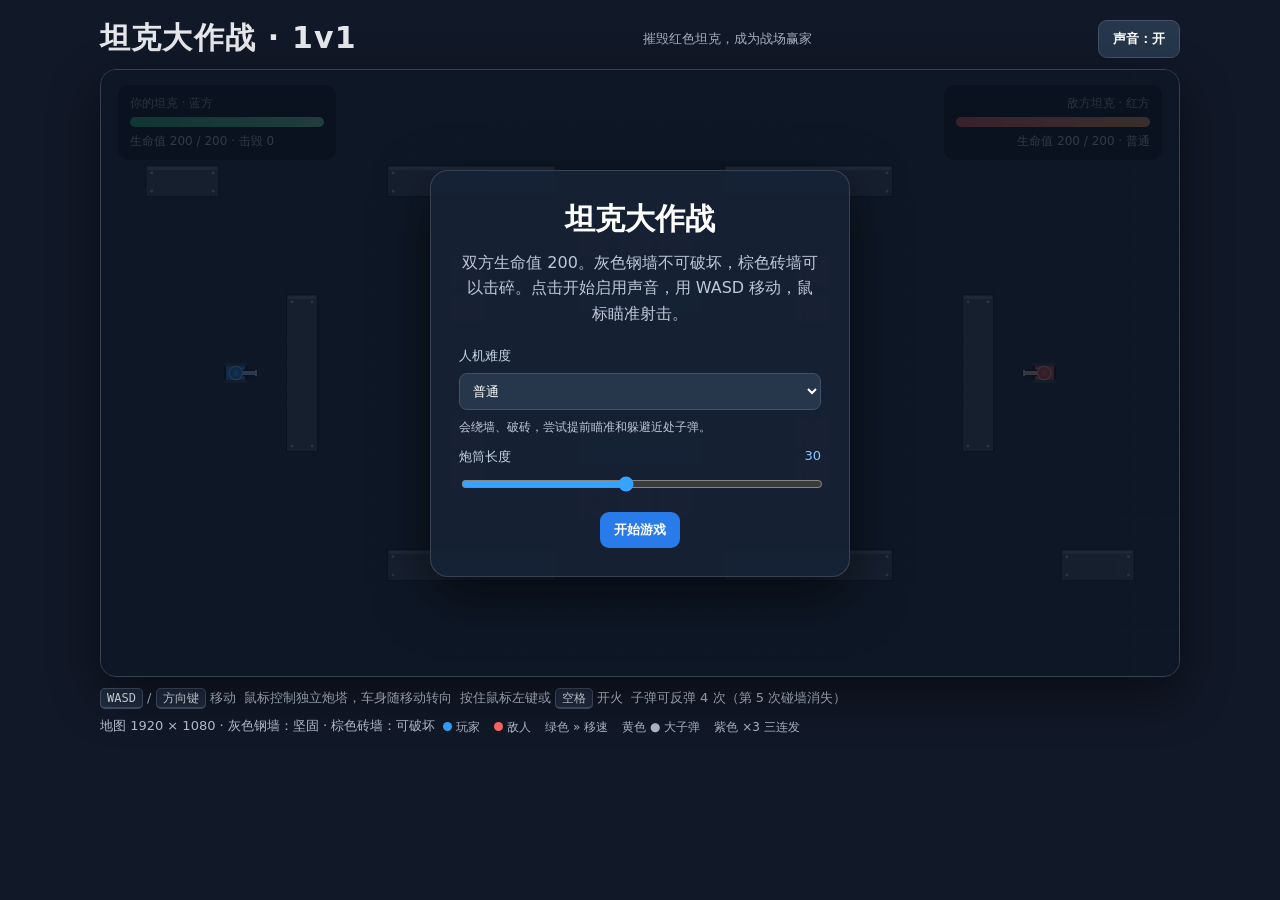
<file: index.html>
<!doctype html>
<html lang="zh-CN">
<head>
  <meta charset="utf-8">
  <meta name="viewport" content="width=device-width, initial-scale=1">
  <!-- 网站根地址自动跳转到游戏页面，保留相对路径方便部署。 -->
  <meta http-equiv="refresh" content="0; url=tank-battle.html">
  <title>坦克大作战</title>
</head>
<body>
  <p>正在进入游戏……如果没有自动跳转，请<a href="tank-battle.html">点击这里</a>。</p>
</body>
</html>
</file>
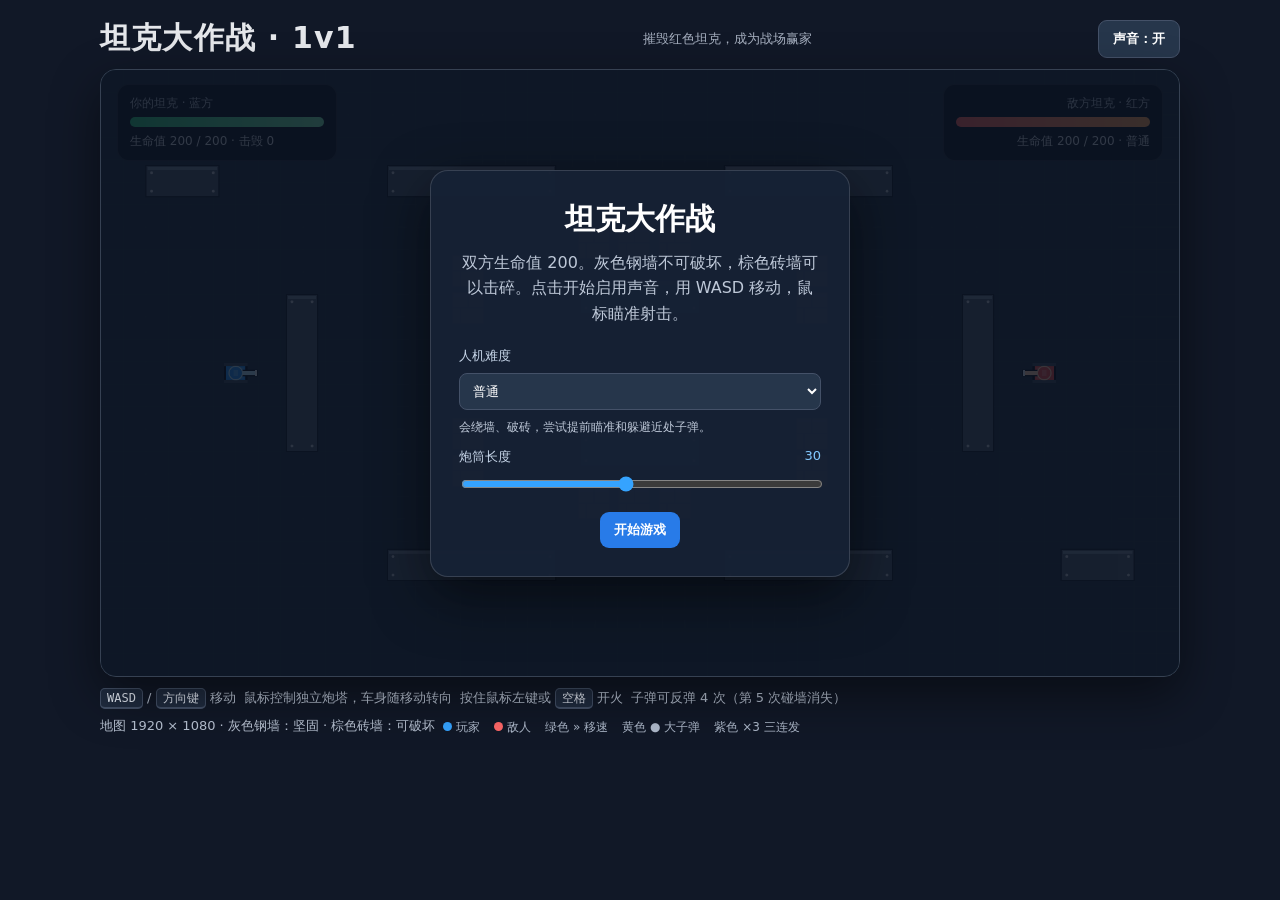
<file: tank-battle.html>
<!doctype html>
<html lang="zh-CN">
<head>
  <meta charset="utf-8" />
  <meta name="viewport" content="width=device-width, initial-scale=1" />
  <title>坦克大作战 · 1v1</title>
  <!-- 样式和游戏逻辑分开维护，上传时保持四个文件位于同一目录。 -->
  <link rel="stylesheet" href="style.css" />
</head>
<body>
  <main class="wrap">
    <div class="topbar">
      <h1>坦克大作战 · 1v1</h1>
      <div class="help">摧毁红色坦克，成为战场赢家</div>
      <button id="soundBtn" type="button" aria-pressed="true">声音：开</button>
    </div>
    <div class="game-shell">
      <!-- 固定逻辑地图尺寸，CSS 负责按窗口大小缩放显示。 -->
      <canvas id="game" width="1920" height="1080" aria-label="坦克大作战游戏画布"></canvas>
      <div class="hud">
        <div class="panel">
          <div class="label">你的坦克 · 蓝方</div>
          <div class="bar"><div id="playerBar" class="fill player-fill"></div></div>
          <div id="playerStatus" class="status">生命值 200 / 200 · 击毁 0</div>
        </div>
        <div class="panel right">
          <div class="label">敌方坦克 · 红方</div>
          <div class="bar"><div id="enemyBar" class="fill enemy-fill"></div></div>
          <div id="enemyStatus" class="status">生命值 200 / 200</div>
        </div>
      </div>
      <!-- 初始显示开始界面；战斗结算时复用此区域。 -->
      <div id="overlay" class="overlay">
        <div class="card">
          <h2 id="resultTitle">坦克大作战</h2>
          <p id="resultText">双方生命值 200。灰色钢墙不可破坏，棕色砖墙可以击碎。点击开始启用声音，用 WASD 移动，鼠标瞄准射击。</p>
          <div class="setup">
            <label for="difficulty">人机难度</label>
            <select id="difficulty">
              <option value="easy">简单</option>
              <option value="normal" selected>普通</option>
              <option value="hard">困难</option>
            </select>
            <p id="difficultyHint" class="setup-hint">会绕墙、破砖，尝试提前瞄准和躲避近处子弹。</p>
            <label for="barrelLength">炮筒长度 <output id="barrelValue" for="barrelLength">30</output></label>
            <input id="barrelLength" type="range" min="20" max="42" value="30" />
          </div>
          <button id="restartBtn">开始游戏</button>
        </div>
      </div>
    </div>
    <div class="controls">
      <span><kbd>WASD</kbd> / <kbd>方向键</kbd> 移动</span>
      <span>鼠标控制独立炮塔，车身随移动转向</span><span>按住鼠标左键或 <kbd>空格</kbd> 开火</span>
      <span>子弹可反弹 4 次（第 5 次碰墙消失）</span>
      <span>地图 1920 × 1080 · 灰色钢墙：坚固 · 棕色砖墙：可破坏</span>
      <span class="legend"><span><i class="dot blue"></i>玩家</span><span><i class="dot red"></i>敌人</span><span>绿色 » 移速</span><span>黄色 ● 大子弹</span><span>紫色 ×3 三连发</span></span>
    </div>
  </main>
  <!-- 放在页面元素之后，保证脚本执行时能够找到画布和按钮。 -->
  <script src="game.js"></script>
</body>
</html>
</file>
<file: style.css>
/* 仅控制页面外观；坦克与子弹的数值在 game.js 的 SETTINGS 中调整。 */
:root { color-scheme: dark; }
* { box-sizing: border-box; }
html, body { margin: 0; min-height: 100%; background: #111827; font-family: system-ui, -apple-system, "Microsoft YaHei", sans-serif; }
body { display: grid; place-items: center; padding: 18px; }
.wrap { width: min(100%, 1080px); }
.topbar { display: flex; justify-content: space-between; align-items: center; gap: 12px; color: #e5e7eb; margin-bottom: 10px; }
h1 { margin: 0; font-size: clamp(20px, 3vw, 30px); letter-spacing: .04em; }
.help { color: #a7b0c0; font-size: 13px; text-align: right; }
#soundBtn { flex-shrink: 0; background: #26364b; border: 1px solid #445168; }
#soundBtn[aria-pressed="false"] { color: #a7b0c0; }
.game-shell { position: relative; overflow: hidden; border: 1px solid #364152; border-radius: 16px; background: #182231; box-shadow: 0 18px 50px #0007; }
canvas { display: block; width: 100%; height: auto; aspect-ratio: 16 / 9; background: #263445; cursor: crosshair; }
.hud { position: absolute; inset: 0 0 auto; display: flex; justify-content: space-between; gap: 12px; padding: 14px 16px; pointer-events: none; }
.panel { min-width: 220px; padding: 10px 12px; border: 1px solid #ffffff1c; border-radius: 12px; background: #101827c9; backdrop-filter: blur(5px); }
.panel.right { text-align: right; }
.label { font-size: 12px; color: #b5c0d0; margin-bottom: 5px; }
.bar { height: 10px; border-radius: 99px; overflow: hidden; background: #293447; }
.fill { height: 100%; width: 100%; transition: width .15s ease; }
.player-fill { background: linear-gradient(90deg, #35d08b, #84f0b9); }
.enemy-fill { background: linear-gradient(90deg, #ff6b6b, #ffad66); float: right; }
.status { margin-top: 6px; font-size: 12px; color: #d7deea; }
.controls { display: flex; flex-wrap: wrap; gap: 8px; align-items: center; margin-top: 12px; color: #b8c2d2; font-size: 13px; }
kbd { border: 1px solid #445168; border-bottom-width: 2px; border-radius: 5px; background: #202c40; color: #e7edf7; padding: 2px 6px; font-size: 12px; }
button { border: 0; border-radius: 9px; padding: 9px 14px; font-weight: 700; cursor: pointer; color: #fff; background: #287be8; }
button:hover { background: #3b8cf5; }
.overlay { position: absolute; inset: 0; display: grid; place-items: center; background: #08101dcc; }
.overlay.hidden { display: none; }
.card { width: min(90%, 420px); padding: 28px; border: 1px solid #ffffff25; border-radius: 18px; background: #172235f2; text-align: center; box-shadow: 0 18px 55px #0008; }
.card h2 { margin: 0 0 10px; font-size: 30px; }
.card p { color: #bec8d8; line-height: 1.6; margin: 8px 0 20px; }
.setup { display: grid; gap: 8px; margin: 0 0 18px; text-align: left; }
.setup label { font-size: 13px; color: #c6d5e8; }
.setup select { width: 100%; padding: 9px; border-radius: 8px; border: 1px solid #445168; background: #26364b; color: #fff; }
.setup .setup-hint { font-size: 12px; margin: 0 0 4px; line-height: 1.5; }
.setup input { width: 100%; accent-color: #35a3ff; }
.setup output { float: right; color: #83c9ff; }
.overlay { overflow: auto; padding: 12px; }
.legend { display: inline-flex; flex-wrap: wrap; gap: 14px; margin-top: 4px; font-size: 12px; color: #aeb9ca; }
.dot { display: inline-block; width: 9px; height: 9px; border-radius: 50%; margin-right: 4px; }
.dot.blue { background: #35a3ff; } .dot.red { background: #ff6868; }
@media (max-width: 650px) { body { padding: 8px; } .panel { min-width: 0; width: 45%; } .hud { padding: 8px; } .help { display: none; } }
</file>
